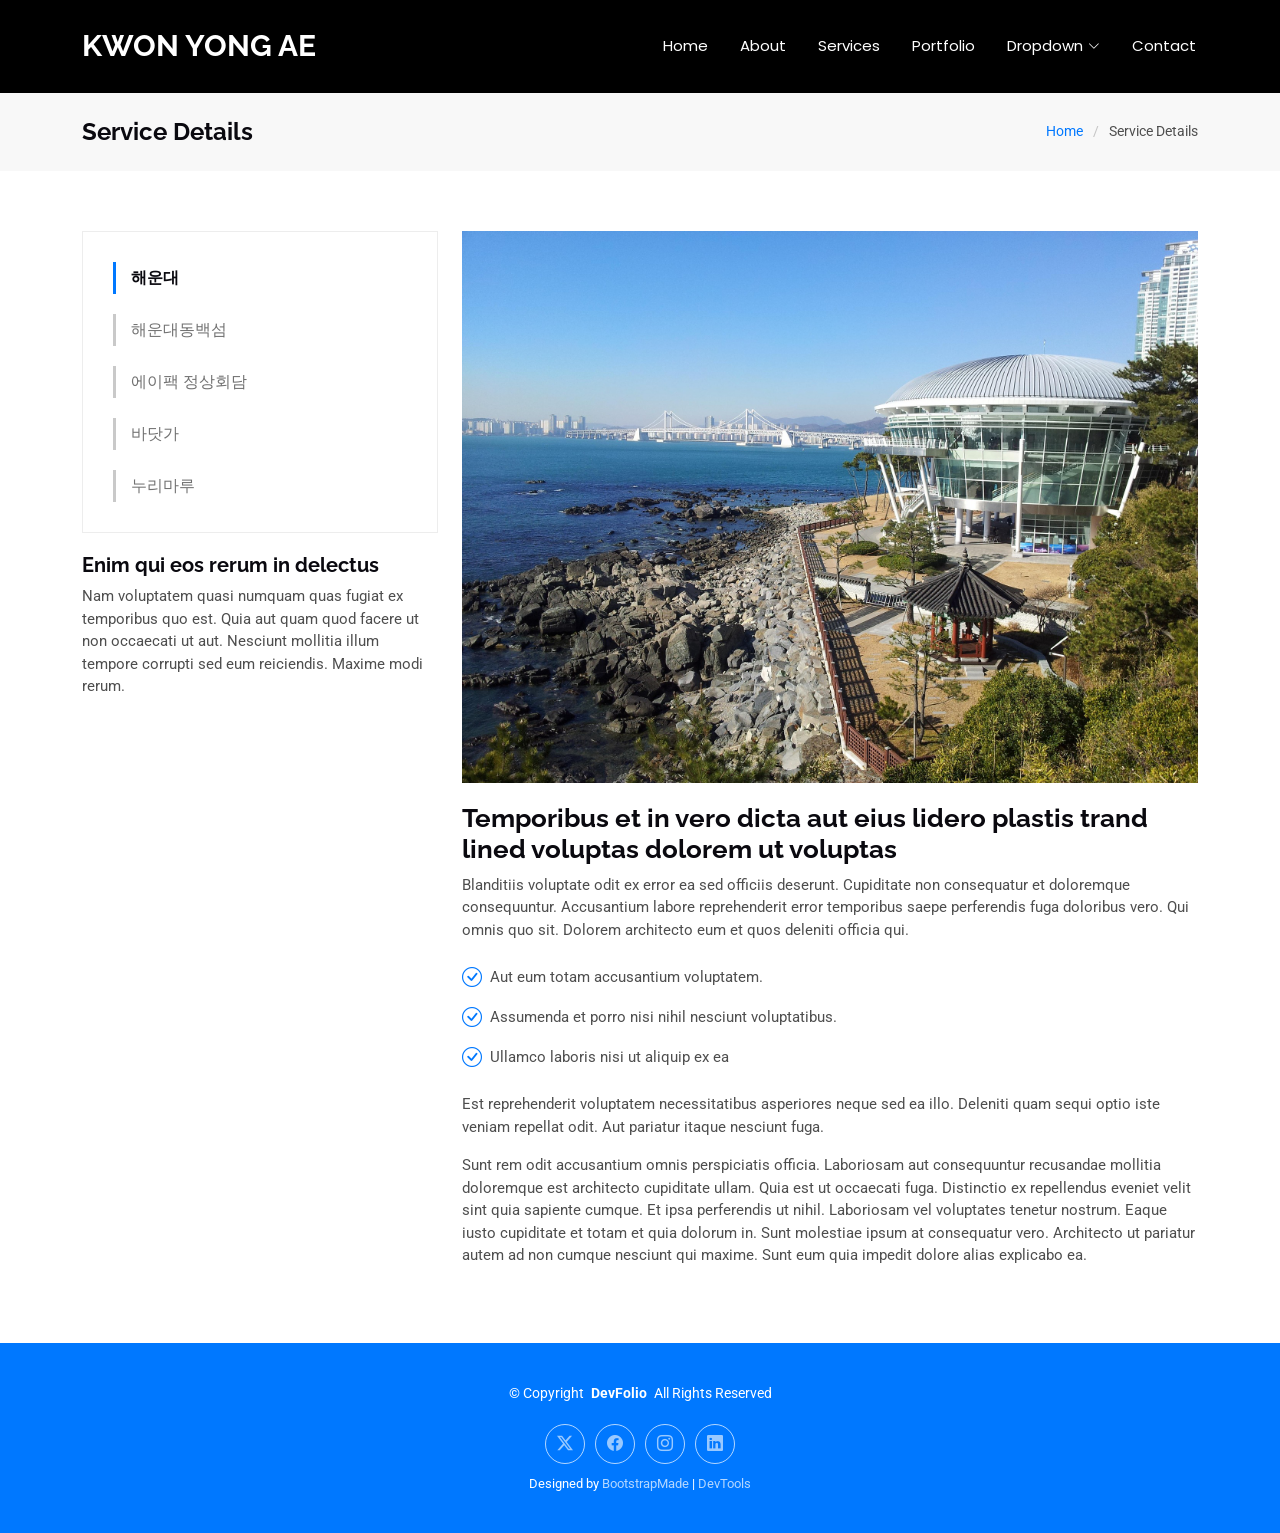
<file: service-details.html>
<!DOCTYPE html>
<html lang="en">

<head>
  <meta charset="utf-8">
  <meta content="width=device-width, initial-scale=1.0" name="viewport">
  <title>Service Details - KWON YONG AE Template</title>
  <meta name="description" content="">
  <meta name="keywords" content="">

  <!-- Favicons -->
  <link href="assets/img/favicon.png" rel="icon">
  <link href="assets/img/apple-touch-icon.png" rel="apple-touch-icon">

  <!-- Fonts -->
  <link href="https://fonts.googleapis.com" rel="preconnect">
  <link href="https://fonts.gstatic.com" rel="preconnect" crossorigin>
  <link href="https://fonts.googleapis.com/css2?family=Roboto:ital,wght@0,100;0,300;0,400;0,500;0,700;0,900;1,100;1,300;1,400;1,500;1,700;1,900&family=Poppins:ital,wght@0,100;0,200;0,300;0,400;0,500;0,600;0,700;0,800;0,900;1,100;1,200;1,300;1,400;1,500;1,600;1,700;1,800;1,900&family=Raleway:ital,wght@0,100;0,200;0,300;0,400;0,500;0,600;0,700;0,800;0,900;1,100;1,200;1,300;1,400;1,500;1,600;1,700;1,800;1,900&display=swap" rel="stylesheet">

  <!-- Vendor CSS Files -->
  <link href="assets/vendor/bootstrap/css/bootstrap.min.css" rel="stylesheet">
  <link href="assets/vendor/bootstrap-icons/bootstrap-icons.css" rel="stylesheet">
  <link href="assets/vendor/aos/aos.css" rel="stylesheet">
  <link href="assets/vendor/glightbox/css/glightbox.min.css" rel="stylesheet">
  <link href="assets/vendor/swiper/swiper-bundle.min.css" rel="stylesheet">

  <!-- Main CSS File -->
  <link href="assets/css/main.css" rel="stylesheet">

  <!-- =======================================================
  * Template Name: DevFolio
  * Template URL: https://bootstrapmade.com/devfolio-bootstrap-portfolio-html-template/
  * Updated: Aug 07 2024 with Bootstrap v5.3.3
  * Author: BootstrapMade.com
  * License: https://bootstrapmade.com/license/
  ======================================================== -->
</head>

<body class="service-details-page">

  <header id="header" class="header d-flex align-items-center sticky-top">
    <div class="container-fluid container-xl position-relative d-flex align-items-center justify-content-between">

      <a href="index.html" class="logo d-flex align-items-center">
        <!-- Uncomment the line below if you also wish to use an image logo -->
        <!-- <img src="assets/img/logo.png" alt=""> -->
        <h1 class="sitename">KWON YONG AE</h1>
      </a>

      <nav id="navmenu" class="navmenu">
        <ul>
          <li><a href="#hero">Home<br></a></li>
          <li><a href="#about">About</a></li>
          <li><a href="#services">Services</a></li>
          <li><a href="#portfolio">Portfolio</a></li>
          <li class="dropdown"><a href="#"><span>Dropdown</span> <i class="bi bi-chevron-down toggle-dropdown"></i></a>
            <ul>
              <li><a href="#">Dropdown 1</a></li>
              <li class="dropdown"><a href="#"><span>Deep Dropdown</span> <i class="bi bi-chevron-down toggle-dropdown"></i></a>
                <ul>
                  <li><a href="#">Deep Dropdown 1</a></li>
                  <li><a href="#">Deep Dropdown 2</a></li>
                  <li><a href="#">Deep Dropdown 3</a></li>
                  <li><a href="#">Deep Dropdown 4</a></li>
                  <li><a href="#">Deep Dropdown 5</a></li>
                </ul>
              </li>
              <li><a href="#">Dropdown 2</a></li>
              <li><a href="#">Dropdown 3</a></li>
              <li><a href="#">Dropdown 4</a></li>
            </ul>
          </li>
          <li><a href="#contact">Contact</a></li>
        </ul>
        <i class="mobile-nav-toggle d-xl-none bi bi-list"></i>
      </nav>

    </div>
  </header>

  <main class="main">

    <!-- Page Title -->
    <div class="page-title" data-aos="fade">
      <div class="container d-lg-flex justify-content-between align-items-center">
        <h1 class="mb-2 mb-lg-0">Service Details</h1>
        <nav class="breadcrumbs">
          <ol>
            <li><a href="index.html">Home</a></li>
            <li class="current">Service Details</li>
          </ol>
        </nav>
      </div>
    </div><!-- End Page Title -->

    <!-- Service Details Section -->
    <section id="service-details" class="service-details section">

      <div class="container">

        <div class="row gy-4">

          <div class="col-lg-4" data-aos="fade-up" data-aos-delay="100">
            <div class="services-list">
              <a href="#" class="active">해운대</a>
              <a href="#">해운대동백섬</a>
              <a href="#">에이팩 정상회담</a>
              <a href="#">바닷가</a>
              <a href="#">누리마루</a>
            </div>

            <h4>Enim qui eos rerum in delectus</h4>
            <p>Nam voluptatem quasi numquam quas fugiat ex temporibus quo est. Quia aut quam quod facere ut non occaecati ut aut. Nesciunt mollitia illum tempore corrupti sed eum reiciendis. Maxime modi rerum.</p>
          </div>

          <div class="col-lg-8" data-aos="fade-up" data-aos-delay="200">
            <img src="assets/img/동백섬.jpg" alt="" class="img-fluid services-img">
            <h3>Temporibus et in vero dicta aut eius lidero plastis trand lined voluptas dolorem ut voluptas</h3>
            <p>
              Blanditiis voluptate odit ex error ea sed officiis deserunt. Cupiditate non consequatur et doloremque consequuntur. Accusantium labore reprehenderit error temporibus saepe perferendis fuga doloribus vero. Qui omnis quo sit. Dolorem architecto eum et quos deleniti officia qui.
            </p>
            <ul>
              <li><i class="bi bi-check-circle"></i> <span>Aut eum totam accusantium voluptatem.</span></li>
              <li><i class="bi bi-check-circle"></i> <span>Assumenda et porro nisi nihil nesciunt voluptatibus.</span></li>
              <li><i class="bi bi-check-circle"></i> <span>Ullamco laboris nisi ut aliquip ex ea</span></li>
            </ul>
            <p>
              Est reprehenderit voluptatem necessitatibus asperiores neque sed ea illo. Deleniti quam sequi optio iste veniam repellat odit. Aut pariatur itaque nesciunt fuga.
            </p>
            <p>
              Sunt rem odit accusantium omnis perspiciatis officia. Laboriosam aut consequuntur recusandae mollitia doloremque est architecto cupiditate ullam. Quia est ut occaecati fuga. Distinctio ex repellendus eveniet velit sint quia sapiente cumque. Et ipsa perferendis ut nihil. Laboriosam vel voluptates tenetur nostrum. Eaque iusto cupiditate et totam et quia dolorum in. Sunt molestiae ipsum at consequatur vero. Architecto ut pariatur autem ad non cumque nesciunt qui maxime. Sunt eum quia impedit dolore alias explicabo ea.
            </p>
          </div>

        </div>

      </div>

    </section><!-- /Service Details Section -->

  </main>

  <footer id="footer" class="footer accent-background">

    <div class="container">
      <div class="copyright text-center ">
        <p>© <span>Copyright</span> <strong class="px-1 sitename">DevFolio</strong> <span>All Rights Reserved</span></p>
      </div>
      <div class="social-links d-flex justify-content-center">
        <a href=""><i class="bi bi-twitter-x"></i></a>
        <a href=""><i class="bi bi-facebook"></i></a>
        <a href=""><i class="bi bi-instagram"></i></a>
        <a href=""><i class="bi bi-linkedin"></i></a>
      </div>
      <div class="credits">
        <!-- All the links in the footer should remain intact. -->
        <!-- You can delete the links only if you've purchased the pro version. -->
        <!-- Licensing information: https://bootstrapmade.com/license/ -->
        <!-- Purchase the pro version with working PHP/AJAX contact form: [buy-url] -->
        Designed by <a href="https://bootstrapmade.com/">BootstrapMade</a> | <a href="https://bootstrapmade.com/tools/">DevTools</a>
      </div>
    </div>

  </footer>

  <!-- Scroll Top -->
  <a href="#" id="scroll-top" class="scroll-top d-flex align-items-center justify-content-center"><i class="bi bi-arrow-up-short"></i></a>

  <!-- Preloader -->
  <div id="preloader"></div>

  <!-- Vendor JS Files -->
  <script src="assets/vendor/bootstrap/js/bootstrap.bundle.min.js"></script>
  <script src="assets/vendor/php-email-form/validate.js"></script>
  <script src="assets/vendor/aos/aos.js"></script>
  <script src="assets/vendor/typed.js/typed.umd.js"></script>
  <script src="assets/vendor/waypoints/noframework.waypoints.js"></script>
  <script src="assets/vendor/purecounter/purecounter_vanilla.js"></script>
  <script src="assets/vendor/glightbox/js/glightbox.min.js"></script>
  <script src="assets/vendor/imagesloaded/imagesloaded.pkgd.min.js"></script>
  <script src="assets/vendor/isotope-layout/isotope.pkgd.min.js"></script>
  <script src="assets/vendor/swiper/swiper-bundle.min.js"></script>

  <!-- Main JS File -->
  <script src="assets/js/main.js"></script>

</body>

</html>
</file>
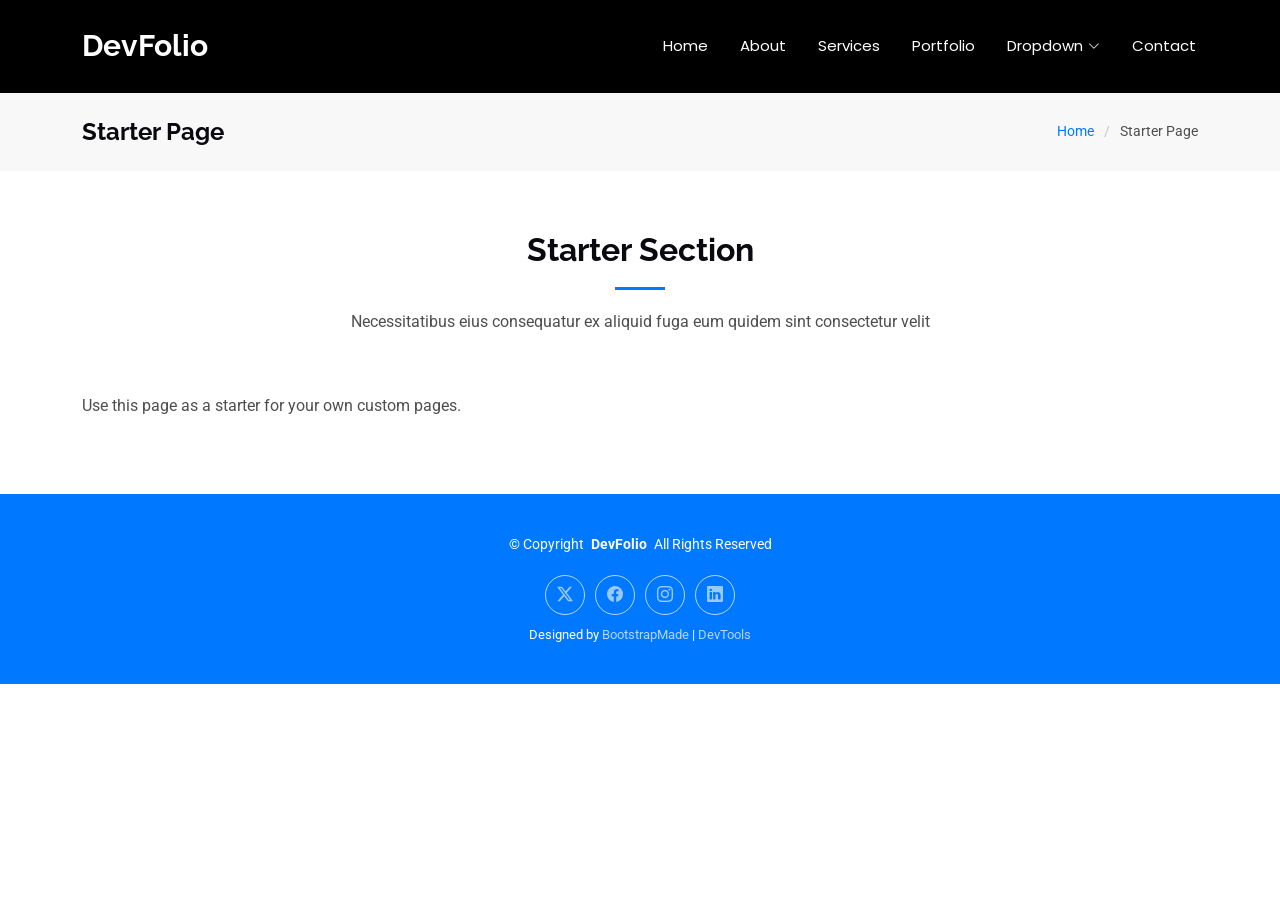
<file: starter-page.html>
<!DOCTYPE html>
<html lang="en">

<head>
  <meta charset="utf-8">
  <meta content="width=device-width, initial-scale=1.0" name="viewport">
  <title>Starter Page - DevFolio Bootstrap Template</title>
  <meta name="description" content="">
  <meta name="keywords" content="">

  <!-- Favicons -->
  <link href="assets/img/favicon.png" rel="icon">
  <link href="assets/img/apple-touch-icon.png" rel="apple-touch-icon">

  <!-- Fonts -->
  <link href="https://fonts.googleapis.com" rel="preconnect">
  <link href="https://fonts.gstatic.com" rel="preconnect" crossorigin>
  <link href="https://fonts.googleapis.com/css2?family=Roboto:ital,wght@0,100;0,300;0,400;0,500;0,700;0,900;1,100;1,300;1,400;1,500;1,700;1,900&family=Poppins:ital,wght@0,100;0,200;0,300;0,400;0,500;0,600;0,700;0,800;0,900;1,100;1,200;1,300;1,400;1,500;1,600;1,700;1,800;1,900&family=Raleway:ital,wght@0,100;0,200;0,300;0,400;0,500;0,600;0,700;0,800;0,900;1,100;1,200;1,300;1,400;1,500;1,600;1,700;1,800;1,900&display=swap" rel="stylesheet">

  <!-- Vendor CSS Files -->
  <link href="assets/vendor/bootstrap/css/bootstrap.min.css" rel="stylesheet">
  <link href="assets/vendor/bootstrap-icons/bootstrap-icons.css" rel="stylesheet">
  <link href="assets/vendor/aos/aos.css" rel="stylesheet">
  <link href="assets/vendor/glightbox/css/glightbox.min.css" rel="stylesheet">
  <link href="assets/vendor/swiper/swiper-bundle.min.css" rel="stylesheet">

  <!-- Main CSS File -->
  <link href="assets/css/main.css" rel="stylesheet">

  <!-- =======================================================
  * Template Name: DevFolio
  * Template URL: https://bootstrapmade.com/devfolio-bootstrap-portfolio-html-template/
  * Updated: Aug 07 2024 with Bootstrap v5.3.3
  * Author: BootstrapMade.com
  * License: https://bootstrapmade.com/license/
  ======================================================== -->
</head>

<body class="starter-page-page">

  <header id="header" class="header d-flex align-items-center sticky-top">
    <div class="container-fluid container-xl position-relative d-flex align-items-center justify-content-between">

      <a href="index.html" class="logo d-flex align-items-center">
        <!-- Uncomment the line below if you also wish to use an image logo -->
        <!-- <img src="assets/img/logo.png" alt=""> -->
        <h1 class="sitename">DevFolio</h1>
      </a>

      <nav id="navmenu" class="navmenu">
        <ul>
          <li><a href="#hero">Home<br></a></li>
          <li><a href="#about">About</a></li>
          <li><a href="#services">Services</a></li>
          <li><a href="#portfolio">Portfolio</a></li>
          <li class="dropdown"><a href="#"><span>Dropdown</span> <i class="bi bi-chevron-down toggle-dropdown"></i></a>
            <ul>
              <li><a href="#">Dropdown 1</a></li>
              <li class="dropdown"><a href="#"><span>Deep Dropdown</span> <i class="bi bi-chevron-down toggle-dropdown"></i></a>
                <ul>
                  <li><a href="#">Deep Dropdown 1</a></li>
                  <li><a href="#">Deep Dropdown 2</a></li>
                  <li><a href="#">Deep Dropdown 3</a></li>
                  <li><a href="#">Deep Dropdown 4</a></li>
                  <li><a href="#">Deep Dropdown 5</a></li>
                </ul>
              </li>
              <li><a href="#">Dropdown 2</a></li>
              <li><a href="#">Dropdown 3</a></li>
              <li><a href="#">Dropdown 4</a></li>
            </ul>
          </li>
          <li><a href="#contact">Contact</a></li>
        </ul>
        <i class="mobile-nav-toggle d-xl-none bi bi-list"></i>
      </nav>

    </div>
  </header>

  <main class="main">

    <!-- Page Title -->
    <div class="page-title" data-aos="fade">
      <div class="container d-lg-flex justify-content-between align-items-center">
        <h1 class="mb-2 mb-lg-0">Starter Page</h1>
        <nav class="breadcrumbs">
          <ol>
            <li><a href="index.html">Home</a></li>
            <li class="current">Starter Page</li>
          </ol>
        </nav>
      </div>
    </div><!-- End Page Title -->

    <!-- Starter Section Section -->
    <section id="starter-section" class="starter-section section">

      <!-- Section Title -->
      <div class="container section-title" data-aos="fade-up">
        <h2>Starter Section</h2>
        <p>Necessitatibus eius consequatur ex aliquid fuga eum quidem sint consectetur velit</p>
      </div><!-- End Section Title -->

      <div class="container" data-aos="fade-up">
        <p>Use this page as a starter for your own custom pages.</p>
      </div>

    </section><!-- /Starter Section Section -->

  </main>

  <footer id="footer" class="footer accent-background">

    <div class="container">
      <div class="copyright text-center ">
        <p>© <span>Copyright</span> <strong class="px-1 sitename">DevFolio</strong> <span>All Rights Reserved</span></p>
      </div>
      <div class="social-links d-flex justify-content-center">
        <a href=""><i class="bi bi-twitter-x"></i></a>
        <a href=""><i class="bi bi-facebook"></i></a>
        <a href=""><i class="bi bi-instagram"></i></a>
        <a href=""><i class="bi bi-linkedin"></i></a>
      </div>
      <div class="credits">
        <!-- All the links in the footer should remain intact. -->
        <!-- You can delete the links only if you've purchased the pro version. -->
        <!-- Licensing information: https://bootstrapmade.com/license/ -->
        <!-- Purchase the pro version with working PHP/AJAX contact form: [buy-url] -->
        Designed by <a href="https://bootstrapmade.com/">BootstrapMade</a> | <a href="https://bootstrapmade.com/tools/">DevTools</a>
      </div>
    </div>

  </footer>

  <!-- Scroll Top -->
  <a href="#" id="scroll-top" class="scroll-top d-flex align-items-center justify-content-center"><i class="bi bi-arrow-up-short"></i></a>

  <!-- Preloader -->
  <div id="preloader"></div>

  <!-- Vendor JS Files -->
  <script src="assets/vendor/bootstrap/js/bootstrap.bundle.min.js"></script>
  <script src="assets/vendor/php-email-form/validate.js"></script>
  <script src="assets/vendor/aos/aos.js"></script>
  <script src="assets/vendor/typed.js/typed.umd.js"></script>
  <script src="assets/vendor/waypoints/noframework.waypoints.js"></script>
  <script src="assets/vendor/purecounter/purecounter_vanilla.js"></script>
  <script src="assets/vendor/glightbox/js/glightbox.min.js"></script>
  <script src="assets/vendor/imagesloaded/imagesloaded.pkgd.min.js"></script>
  <script src="assets/vendor/isotope-layout/isotope.pkgd.min.js"></script>
  <script src="assets/vendor/swiper/swiper-bundle.min.js"></script>

  <!-- Main JS File -->
  <script src="assets/js/main.js"></script>

</body>

</html>
</file>
<file: assets/css/main.css>
/**
* Template Name: DevFolio
* Template URL: https://bootstrapmade.com/devfolio-bootstrap-portfolio-html-template/
* Updated: Aug 07 2024 with Bootstrap v5.3.3
* Author: BootstrapMade.com
* License: https://bootstrapmade.com/license/
*/

/*--------------------------------------------------------------
# Font & Color Variables
# Help: https://bootstrapmade.com/color-system/
--------------------------------------------------------------*/
/* Fonts */
:root {
  --default-font: "Roboto",  system-ui, -apple-system, "Segoe UI", Roboto, "Helvetica Neue", Arial, "Noto Sans", "Liberation Sans", sans-serif, "Apple Color Emoji", "Segoe UI Emoji", "Segoe UI Symbol", "Noto Color Emoji";
  --heading-font: "Raleway",  sans-serif;
  --nav-font: "Poppins",  sans-serif;
}

/* Global Colors - The following color variables are used throughout the website. Updating them here will change the color scheme of the entire website */
:root { 
  --background-color: #ffffff; /* Background color for the entire website, including individual sections */
  --default-color: #4e4e4e; /* Default color used for the majority of the text content across the entire website */
  --heading-color: #0a090f; /* Color for headings, subheadings and title throughout the website */
  --accent-color: #0078ff; /* Accent color that represents your brand on the website. It's used for buttons, links, and other elements that need to stand out */
  --surface-color: #ffffff; /* The surface color is used as a background of boxed elements within sections, such as cards, icon boxes, or other elements that require a visual separation from the global background. */
  --contrast-color: #ffffff; /* Contrast color for text, ensuring readability against backgrounds of accent, heading, or default colors. */
}

/* Nav Menu Colors - The following color variables are used specifically for the navigation menu. They are separate from the global colors to allow for more customization options */
:root {
  --nav-color: #ffffff;  /* The default color of the main navmenu links */
  --nav-hover-color: #ffffff; /* Applied to main navmenu links when they are hovered over or active */
  --nav-mobile-background-color: #ffffff; /* Used as the background color for mobile navigation menu */
  --nav-dropdown-background-color: #ffffff; /* Used as the background color for dropdown items that appear when hovering over primary navigation items */
  --nav-dropdown-color: #212529; /* Used for navigation links of the dropdown items in the navigation menu. */
  --nav-dropdown-hover-color: #0078ff; /* Similar to --nav-hover-color, this color is applied to dropdown navigation links when they are hovered over. */
}

/* Color Presets - These classes override global colors when applied to any section or element, providing reuse of the sam color scheme. */

.light-background {
  --background-color: #f9f9f9;
  --surface-color: #ffffff;
}

.dark-background {
  --background-color: #060606;
  --default-color: #ffffff;
  --heading-color: #ffffff;
  --surface-color: #252525;
  --contrast-color: #ffffff;
}

.accent-background {
  --background-color: #0078ff;
  --default-color: #ffffff;
  --heading-color: #ffffff;
  --accent-color: #ffffff;
  --surface-color: #3393ff;
  --contrast-color: #ffffff;
}

/* Smooth scroll */
:root {
  scroll-behavior: smooth;
}

/*--------------------------------------------------------------
# General Styling & Shared Classes
--------------------------------------------------------------*/
body {
  color: var(--default-color);
  background-color: var(--background-color);
  font-family: var(--default-font);
}

a {
  color: var(--accent-color);
  text-decoration: none;
  transition: 0.3s;
}

a:hover {
  color: color-mix(in srgb, var(--accent-color), transparent 25%);
  text-decoration: none;
}

h1,
h2,
h3,
h4,
h5,
h6 {
  color: var(--heading-color);
  font-family: var(--heading-font);
}

/* PHP Email Form Messages
------------------------------*/
.php-email-form .error-message {
  display: none;
  background: #df1529;
  color: #ffffff;
  text-align: left;
  padding: 15px;
  margin-bottom: 24px;
  font-weight: 600;
}

.php-email-form .sent-message {
  display: none;
  color: #ffffff;
  background: #059652;
  text-align: center;
  padding: 15px;
  margin-bottom: 24px;
  font-weight: 600;
}

.php-email-form .loading {
  display: none;
  background: var(--surface-color);
  text-align: center;
  padding: 15px;
  margin-bottom: 24px;
}

.php-email-form .loading:before {
  content: "";
  display: inline-block;
  border-radius: 50%;
  width: 24px;
  height: 24px;
  margin: 0 10px -6px 0;
  border: 3px solid var(--accent-color);
  border-top-color: var(--surface-color);
  animation: php-email-form-loading 1s linear infinite;
}

@keyframes php-email-form-loading {
  0% {
    transform: rotate(0deg);
  }

  100% {
    transform: rotate(360deg);
  }
}

/*--------------------------------------------------------------
# Global Header
--------------------------------------------------------------*/
.header {
  --background-color: #000000;
  --default-color: #ffffff;
  --heading-color: #ffffff;
  color: var(--default-color);
  background-color: var(--background-color);
  padding: 20px 0;
  transition: all 0.5s;
  z-index: 997;
}

.header .logo {
  line-height: 1;
}

.header .logo img {
  max-height: 32px;
  margin-right: 8px;
}

.header .logo h1 {
  font-size: 30px;
  margin: 0;
  font-weight: 700;
  color: var(--heading-color);
}

.scrolled .header {
  box-shadow: 0px 0 18px rgba(0, 0, 0, 0.1);
}

/*--------------------------------------------------------------
# Navigation Menu
--------------------------------------------------------------*/
/* Desktop Navigation */
@media (min-width: 1200px) {
  .navmenu {
    padding: 0;
  }

  .navmenu ul {
    margin: 0;
    padding: 0;
    display: flex;
    list-style: none;
    align-items: center;
  }

  .navmenu li {
    position: relative;
  }

  .navmenu>ul>li {
    white-space: nowrap;
    padding: 15px 14px;
  }

  .navmenu>ul>li:last-child {
    padding-right: 0;
  }

  .navmenu a,
  .navmenu a:focus {
    color: var(--nav-color);
    font-size: 15px;
    padding: 0 2px;
    font-family: var(--nav-font);
    font-weight: 400;
    display: flex;
    align-items: center;
    justify-content: space-between;
    white-space: nowrap;
    transition: 0.3s;
    position: relative;
  }

  .navmenu a i,
  .navmenu a:focus i {
    font-size: 12px;
    line-height: 0;
    margin-left: 5px;
    transition: 0.3s;
  }

  .navmenu>ul>li>a:before {
    content: "";
    position: absolute;
    width: 100%;
    height: 2px;
    bottom: -6px;
    left: 0;
    background-color: var(--nav-hover-color);
    visibility: hidden;
    width: 0px;
    transition: all 0.3s ease-in-out 0s;
  }

  .navmenu a:hover:before,
  .navmenu li:hover>a:before,
  .navmenu .active:before {
    visibility: visible;
    width: 100%;
  }

  .navmenu li:hover>a,
  .navmenu .active,
  .navmenu .active:focus {
    color: var(--nav-hover-color);
  }

  .navmenu .dropdown ul {
    margin: 0;
    padding: 10px 0;
    background: var(--nav-dropdown-background-color);
    display: block;
    position: absolute;
    visibility: hidden;
    left: 14px;
    top: 130%;
    opacity: 0;
    transition: 0.3s;
    border-radius: 4px;
    z-index: 99;
    box-shadow: 0px 0px 30px rgba(0, 0, 0, 0.1);
  }

  .navmenu .dropdown ul li {
    min-width: 200px;
  }

  .navmenu .dropdown ul a {
    padding: 10px 20px;
    font-size: 15px;
    text-transform: none;
    color: var(--nav-dropdown-color);
  }

  .navmenu .dropdown ul a i {
    font-size: 12px;
  }

  .navmenu .dropdown ul a:hover,
  .navmenu .dropdown ul .active:hover,
  .navmenu .dropdown ul li:hover>a {
    color: var(--nav-dropdown-hover-color);
  }

  .navmenu .dropdown:hover>ul {
    opacity: 1;
    top: 100%;
    visibility: visible;
  }

  .navmenu .dropdown .dropdown ul {
    top: 0;
    left: -90%;
    visibility: hidden;
  }

  .navmenu .dropdown .dropdown:hover>ul {
    opacity: 1;
    top: 0;
    left: -100%;
    visibility: visible;
  }
}

/* Mobile Navigation */
@media (max-width: 1199px) {
  .mobile-nav-toggle {
    color: var(--nav-color);
    font-size: 28px;
    line-height: 0;
    margin-right: 10px;
    cursor: pointer;
    transition: color 0.3s;
  }

  .navmenu {
    padding: 0;
    z-index: 9997;
  }

  .navmenu ul {
    display: none;
    list-style: none;
    position: absolute;
    inset: 60px 20px 20px 20px;
    padding: 10px 0;
    margin: 0;
    border-radius: 6px;
    background-color: var(--nav-mobile-background-color);
    border: 1px solid color-mix(in srgb, var(--default-color), transparent 90%);
    box-shadow: none;
    overflow-y: auto;
    transition: 0.3s;
    z-index: 9998;
  }

  .navmenu a,
  .navmenu a:focus {
    color: var(--nav-dropdown-color);
    padding: 10px 20px;
    font-family: var(--nav-font);
    font-size: 17px;
    font-weight: 500;
    display: flex;
    align-items: center;
    justify-content: space-between;
    white-space: nowrap;
    transition: 0.3s;
  }

  .navmenu a i,
  .navmenu a:focus i {
    font-size: 12px;
    line-height: 0;
    margin-left: 5px;
    width: 30px;
    height: 30px;
    display: flex;
    align-items: center;
    justify-content: center;
    border-radius: 50%;
    transition: 0.3s;
    background-color: color-mix(in srgb, var(--accent-color), transparent 90%);
  }

  .navmenu a i:hover,
  .navmenu a:focus i:hover {
    background-color: var(--accent-color);
    color: var(--contrast-color);
  }

  .navmenu a:hover,
  .navmenu .active,
  .navmenu .active:focus {
    color: var(--nav-dropdown-hover-color);
  }

  .navmenu .active i,
  .navmenu .active:focus i {
    background-color: var(--accent-color);
    color: var(--contrast-color);
    transform: rotate(180deg);
  }

  .navmenu .dropdown ul {
    position: static;
    display: none;
    z-index: 99;
    padding: 10px 0;
    margin: 10px 20px;
    background-color: var(--nav-dropdown-background-color);
    transition: all 0.5s ease-in-out;
  }

  .navmenu .dropdown ul ul {
    background-color: rgba(33, 37, 41, 0.1);
  }

  .navmenu .dropdown>.dropdown-active {
    display: block;
    background-color: rgba(33, 37, 41, 0.03);
  }

  .mobile-nav-active {
    overflow: hidden;
  }

  .mobile-nav-active .mobile-nav-toggle {
    color: #fff;
    position: absolute;
    font-size: 32px;
    top: 15px;
    right: 15px;
    margin-right: 0;
    z-index: 9999;
  }

  .mobile-nav-active .navmenu {
    position: fixed;
    overflow: hidden;
    inset: 0;
    background: rgba(33, 37, 41, 0.8);
    transition: 0.3s;
  }

  .mobile-nav-active .navmenu>ul {
    display: block;
  }
}

/*--------------------------------------------------------------
# Global Footer
--------------------------------------------------------------*/
.footer {
  color: var(--default-color);
  background-color: var(--background-color);
  font-size: 14px;
  padding: 40px 0;
  position: relative;
}

.footer .copyright p {
  margin-bottom: 0;
}

.footer .social-links {
  margin-top: 20px;
}

.footer .social-links a {
  display: flex;
  align-items: center;
  justify-content: center;
  width: 40px;
  height: 40px;
  border-radius: 50%;
  border: 1px solid color-mix(in srgb, var(--default-color), transparent 30%);
  font-size: 16px;
  color: color-mix(in srgb, var(--default-color), transparent 40%);
  margin: 0 5px;
  transition: 0.3s;
}

.footer .social-links a:hover {
  color: var(--default-color);
  border-color: var(--default-color);
}

.footer .credits {
  margin-top: 10px;
  font-size: 13px;
  text-align: center;
}

.footer .credits a {
  color: color-mix(in srgb, var(--default-color), transparent 30%);
}

/*--------------------------------------------------------------
# Preloader
--------------------------------------------------------------*/
#preloader {
  position: fixed;
  inset: 0;
  z-index: 999999;
  overflow: hidden;
  background: var(--background-color);
  transition: all 0.6s ease-out;
}

#preloader:before {
  content: "";
  position: fixed;
  top: calc(50% - 30px);
  left: calc(50% - 30px);
  border: 6px solid #ffffff;
  border-color: var(--accent-color) transparent var(--accent-color) transparent;
  border-radius: 50%;
  width: 60px;
  height: 60px;
  animation: animate-preloader 1.5s linear infinite;
}

@keyframes animate-preloader {
  0% {
    transform: rotate(0deg);
  }

  100% {
    transform: rotate(360deg);
  }
}

/*--------------------------------------------------------------
# Scroll Top Button
--------------------------------------------------------------*/
.scroll-top {
  position: fixed;
  visibility: hidden;
  opacity: 0;
  right: 15px;
  bottom: -15px;
  z-index: 99999;
  background-color: var(--accent-color);
  width: 44px;
  height: 44px;
  border-radius: 50px;
  transition: all 0.4s;
}

.scroll-top i {
  font-size: 24px;
  color: var(--contrast-color);
  line-height: 0;
}

.scroll-top:hover {
  background-color: color-mix(in srgb, var(--accent-color), transparent 20%);
  color: var(--contrast-color);
}

.scroll-top.active {
  visibility: visible;
  opacity: 1;
  bottom: 15px;
}

/*--------------------------------------------------------------
# Disable aos animation delay on mobile devices
--------------------------------------------------------------*/
@media screen and (max-width: 768px) {
  [data-aos-delay] {
    transition-delay: 0 !important;
  }
}

/*--------------------------------------------------------------
# Global Page Titles & Breadcrumbs
--------------------------------------------------------------*/
.page-title {
  --background-color: color-mix(in srgb, var(--default-color), transparent 96%);
  color: var(--default-color);
  background-color: var(--background-color);
  padding: 25px 0;
  position: relative;
}

.page-title h1 {
  font-size: 24px;
  font-weight: 700;
}

.page-title .breadcrumbs ol {
  display: flex;
  flex-wrap: wrap;
  list-style: none;
  padding: 0;
  margin: 0;
  font-size: 14px;
  font-weight: 400;
}

.page-title .breadcrumbs ol li+li {
  padding-left: 10px;
}

.page-title .breadcrumbs ol li+li::before {
  content: "/";
  display: inline-block;
  padding-right: 10px;
  color: color-mix(in srgb, var(--default-color), transparent 70%);
}

/*--------------------------------------------------------------
# Global Sections
--------------------------------------------------------------*/
section,
.section {
  color: var(--default-color);
  background-color: var(--background-color);
  padding: 60px 0;
  scroll-margin-top: 92px;
  overflow: clip;
}

@media (max-width: 1199px) {

  section,
  .section {
    scroll-margin-top: 76px;
  }
}

/*--------------------------------------------------------------
# Global Section Titles
--------------------------------------------------------------*/
.section-title {
  text-align: center;
  padding-bottom: 60px;
  position: relative;
}

.section-title h2 {
  font-size: 32px;
  font-weight: 700;
  margin-bottom: 20px;
  padding-bottom: 20px;
  position: relative;
}

.section-title h2:after {
  content: "";
  position: absolute;
  display: block;
  width: 50px;
  height: 3px;
  background: var(--accent-color);
  left: 0;
  right: 0;
  bottom: 0;
  margin: auto;
}

.section-title p {
  margin-bottom: 0;
}

/*--------------------------------------------------------------
# Hero Section
--------------------------------------------------------------*/
.hero {
  width: 100%;
  min-height: calc(100vh - 92px);
  position: relative;
  padding: 60px 0;
  display: flex;
  align-items: center;
  justify-content: center;
}

.hero img {
  position: absolute;
  inset: 0;
  display: block;
  width: 100%;
  height: 100%;
  object-fit: cover;
  z-index: 1;
}

.hero:before {
  content: "";
  background: color-mix(in srgb, var(--background-color), transparent 30%);
  position: absolute;
  inset: 0;
  z-index: 2;
}

.hero .container {
  position: relative;
  z-index: 3;
}

.hero h2 {
  margin: 0;
  font-size: 64px;
  font-weight: 700;
}

.hero p {
  margin: 5px 0 0 0;
  font-size: 36px;
  font-weight: 600;
}

.hero p span {
  letter-spacing: 1px;
}

@media (max-width: 768px) {
  .hero h2 {
    font-size: 32px;
  }

  .hero p {
    font-size: 20px;
  }
}

/*--------------------------------------------------------------
# About Section
--------------------------------------------------------------*/
.about .container {
  background-color: var(--surface-color);
  box-shadow: 0px 2px 15px rgba(0, 0, 0, 0.1);
  padding: 30px;
}

.about .skills-content h5 {
  font-size: 18px;
  font-weight: 700;
  margin: 30px 0 15px 0;
}

.about .progress {
  height: 36px;
  display: block;
  background: none;
  border-radius: 0;
  margin-top: 15px;
}

.about .progress .skill {
  color: var(--default-color);
  padding: 0;
  margin: 0 0 6px 0;
  text-transform: uppercase;
  display: block;
  font-weight: 600;
  font-family: var(--heading-font);
}

.about .progress .skill .val {
  float: right;
  font-style: normal;
}

.about .progress-bar-wrap {
  background: color-mix(in srgb, var(--default-color), transparent 90%);
  height: 10px;
}

.about .progress-bar {
  width: 1px;
  height: 10px;
  transition: 0.9s;
  background-color: var(--accent-color);
}

.about .about-me h4 {
  font-size: 28px;
  position: relative;
  padding-bottom: 10px;
  margin-bottom: 30px;
  font-weight: 700;
}

.about .about-me h4:after {
  content: "";
  position: absolute;
  display: block;
  width: 64px;
  height: 3px;
  background: var(--accent-color);
  left: 0;
  bottom: 0;
  margin: auto;
}

.about .about-me p {
  font-size: 18px;
}

/*--------------------------------------------------------------
# Resume Section
--------------------------------------------------------------*/
.resume .resume-title {
  color: var(--heading-color);
  font-size: 26px;
  font-weight: 700;
  margin-top: 20px;
  margin-bottom: 20px;
}

.resume .resume-item {
  padding: 0 0 20px 20px;
  margin-top: -2px;
  border-left: 2px solid var(--accent-color);
  position: relative;
}

.resume .resume-item h4 {
  line-height: 18px;
  font-size: 18px;
  font-weight: 600;
  text-transform: uppercase;
  color: color-mix(in srgb, var(--default-color), transparent 20%);
  margin-bottom: 10px;
}

.resume .resume-item h5 {
  font-size: 16px;
  padding: 5px 15px;
  display: inline-block;
  font-weight: 600;
  margin-bottom: 10px;
}

.resume .resume-item ul {
  padding-left: 20px;
}

.resume .resume-item ul li {
  padding-bottom: 10px;
}

.resume .resume-item:last-child {
  padding-bottom: 0;
}

.resume .resume-item::before {
  content: "";
  position: absolute;
  width: 16px;
  height: 16px;
  border-radius: 50px;
  left: -9px;
  top: 0;
  background: var(--background-color);
  border: 2px solid var(--accent-color);
}

/*--------------------------------------------------------------
# Services Section
--------------------------------------------------------------*/
.services .service-item {
  background-color: var(--surface-color);
  box-shadow: 0px 5px 90px 0px rgba(0, 0, 0, 0.1);
  padding: 60px 30px;
  transition: all ease-in-out 0.3s;
  border-radius: 18px;
  border-bottom: 5px solid var(--surface-color);
  height: 100%;
}

.services .service-item .icon {
  color: var(--contrast-color);
  background: var(--accent-color);
  margin: 0;
  width: 64px;
  height: 64px;
  border-radius: 50px;
  display: flex;
  align-items: center;
  justify-content: center;
  margin-bottom: 20px;
  font-size: 28px;
  transition: ease-in-out 0.3s;
}

.services .service-item h3 {
  font-weight: 700;
  margin: 10px 0 15px 0;
  font-size: 22px;
  transition: ease-in-out 0.3s;
}

.services .service-item p {
  line-height: 24px;
  font-size: 14px;
  margin-bottom: 0;
}

@media (min-width: 1365px) {
  .services .service-item:hover {
    transform: translateY(-10px);
    border-color: var(--accent-color);
  }

  .services .service-item:hover h3 {
    color: var(--accent-color);
  }
}

/*--------------------------------------------------------------
# Stats Section
--------------------------------------------------------------*/
.stats {
  position: relative;
  padding: 120px 0;
}

.stats img {
  position: absolute;
  inset: 0;
  display: block;
  width: 100%;
  height: 100%;
  object-fit: cover;
  z-index: 1;
}

.stats:before {
  content: "";
  background: color-mix(in srgb, var(--background-color), transparent 40%);
  position: absolute;
  inset: 0;
  z-index: 2;
}

.stats .container {
  position: relative;
  z-index: 3;
}

.stats .stats-item {
  padding: 30px;
  width: 100%;
}

.stats .stats-item span {
  font-size: 48px;
  display: block;
  color: var(--default-color);
  font-weight: 700;
}

.stats .stats-item p {
  padding: 0;
  margin: 0;
  font-family: var(--heading-font);
  font-size: 16px;
  font-weight: 700;
  color: color-mix(in srgb, var(--default-color), transparent 40%);
}

/*--------------------------------------------------------------
# Portfolio Section
--------------------------------------------------------------*/
.portfolio .portfolio-filters {
  padding: 0;
  margin: 0 auto 20px auto;
  list-style: none;
  text-align: center;
}

.portfolio .portfolio-filters li {
  cursor: pointer;
  display: inline-block;
  padding: 0;
  font-size: 16px;
  font-weight: 600;
  margin: 0 10px;
  line-height: 1;
  text-transform: uppercase;
  margin-bottom: 5px;
  transition: all 0.3s ease-in-out;
}

.portfolio .portfolio-filters li:hover,
.portfolio .portfolio-filters li.filter-active {
  color: var(--accent-color);
}

.portfolio .portfolio-filters li:first-child {
  margin-left: 0;
}

.portfolio .portfolio-filters li:last-child {
  margin-right: 0;
}

@media (max-width: 575px) {
  .portfolio .portfolio-filters li {
    font-size: 14px;
    margin: 0 5px;
  }
}

.portfolio .portfolio-item {
  position: relative;
}

.portfolio .portfolio-item .portfolio-info {
  opacity: 0;
  position: absolute;
  left: 30px;
  right: 30px;
  bottom: 0;
  z-index: 3;
  transition: all ease-in-out 0.3s;
  background: color-mix(in srgb, var(--background-color), transparent 10%);
  padding: 15px;
}

.portfolio .portfolio-item .portfolio-info h4 {
  font-size: 18px;
  font-weight: 600;
  padding-right: 50px;
}

.portfolio .portfolio-item .portfolio-info p {
  color: color-mix(in srgb, var(--default-color), transparent 30%);
  font-size: 14px;
  margin-bottom: 0;
  padding-right: 50px;
}

.portfolio .portfolio-item .portfolio-info .preview-link,
.portfolio .portfolio-item .portfolio-info .details-link {
  position: absolute;
  right: 50px;
  font-size: 24px;
  top: calc(50% - 14px);
  color: color-mix(in srgb, var(--default-color), transparent 30%);
  transition: 0.3s;
  line-height: 0;
}

.portfolio .portfolio-item .portfolio-info .preview-link:hover,
.portfolio .portfolio-item .portfolio-info .details-link:hover {
  color: var(--accent-color);
}

.portfolio .portfolio-item .portfolio-info .details-link {
  right: 14px;
  font-size: 28px;
}

.portfolio .portfolio-item:hover .portfolio-info {
  opacity: 1;
  bottom: 20px;
}

/*--------------------------------------------------------------
# Pricing Section
--------------------------------------------------------------*/
.pricing .pricing-item {
  border-bottom: 1px dashed color-mix(in srgb, var(--default-color), transparent 60%);
  width: 100%;
  height: 100%;
  padding: 0 0 15px 0;
}

.pricing .pricing-item h3 {
  margin: 0;
  font-size: 20px;
  font-weight: 600;
}

.pricing .pricing-item h4 {
  margin: 0;
  font-size: 18px;
  color: var(--accent-color);
}

/*--------------------------------------------------------------
# Faq Section
--------------------------------------------------------------*/
.faq .content h3 {
  font-weight: 400;
  font-size: 34px;
}

.faq .content p {
  font-size: 15px;
  color: color-mix(in srgb, var(--default-color), transparent 30%);
}

.faq .faq-container .faq-item {
  background-color: var(--surface-color);
  position: relative;
  padding: 20px;
  margin-bottom: 20px;
  box-shadow: 0px 5px 25px 0px rgba(0, 0, 0, 0.1);
  overflow: hidden;
}

.faq .faq-container .faq-item:last-child {
  margin-bottom: 0;
}

.faq .faq-container .faq-item h3 {
  font-weight: 600;
  font-size: 18px;
  line-height: 24px;
  margin: 0 30px 0 0;
  transition: 0.3s;
  cursor: pointer;
  display: flex;
  align-items: flex-start;
}

.faq .faq-container .faq-item h3 .num {
  color: var(--accent-color);
  padding-right: 5px;
}

.faq .faq-container .faq-item h3:hover {
  color: var(--accent-color);
}

.faq .faq-container .faq-item .faq-content {
  display: grid;
  grid-template-rows: 0fr;
  transition: 0.3s ease-in-out;
  visibility: hidden;
  opacity: 0;
}

.faq .faq-container .faq-item .faq-content p {
  margin-bottom: 0;
  overflow: hidden;
}

.faq .faq-container .faq-item .faq-toggle {
  position: absolute;
  top: 20px;
  right: 20px;
  font-size: 16px;
  line-height: 0;
  transition: 0.3s;
  cursor: pointer;
}

.faq .faq-container .faq-item .faq-toggle:hover {
  color: var(--accent-color);
}

.faq .faq-container .faq-active h3 {
  color: var(--accent-color);
}

.faq .faq-container .faq-active .faq-content {
  grid-template-rows: 1fr;
  visibility: visible;
  opacity: 1;
  padding-top: 10px;
}

.faq .faq-container .faq-active .faq-toggle {
  transform: rotate(90deg);
  color: var(--accent-color);
}

/*--------------------------------------------------------------
# Testimonials Section
--------------------------------------------------------------*/
.testimonials {
  padding: 80px 0;
  position: relative;
}

.testimonials:before {
  content: "";
  background: color-mix(in srgb, var(--background-color), transparent 30%);
  position: absolute;
  inset: 0;
  z-index: 2;
}

.testimonials .testimonials-bg {
  position: absolute;
  inset: 0;
  display: block;
  width: 100%;
  height: 100%;
  object-fit: cover;
  z-index: 1;
}

.testimonials .container {
  position: relative;
  z-index: 3;
}

.testimonials .testimonials-carousel,
.testimonials .testimonials-slider {
  overflow: hidden;
}

.testimonials .testimonial-item {
  text-align: center;
}

.testimonials .testimonial-item .testimonial-img {
  width: 100px;
  border-radius: 50%;
  border: 6px solid color-mix(in srgb, var(--default-color), transparent 85%);
  margin: 0 auto;
}

.testimonials .testimonial-item h3 {
  font-size: 20px;
  font-weight: bold;
  margin: 10px 0 5px 0;
}

.testimonials .testimonial-item h4 {
  font-size: 14px;
  margin: 0 0 15px 0;
  color: color-mix(in srgb, var(--default-color), transparent 40%);
}

.testimonials .testimonial-item .stars {
  margin-bottom: 15px;
}

.testimonials .testimonial-item .stars i {
  color: #ffc107;
  margin: 0 1px;
}

.testimonials .testimonial-item .quote-icon-left,
.testimonials .testimonial-item .quote-icon-right {
  color: color-mix(in srgb, var(--default-color), transparent 40%);
  font-size: 26px;
  line-height: 0;
}

.testimonials .testimonial-item .quote-icon-left {
  display: inline-block;
  left: -5px;
  position: relative;
}

.testimonials .testimonial-item .quote-icon-right {
  display: inline-block;
  right: -5px;
  position: relative;
  top: 10px;
  transform: scale(-1, -1);
}

.testimonials .testimonial-item p {
  font-style: italic;
  margin: 0 auto 15px auto;
}

.testimonials .swiper-wrapper {
  height: auto;
}

.testimonials .swiper-pagination {
  margin-top: 20px;
  position: relative;
}

.testimonials .swiper-pagination .swiper-pagination-bullet {
  width: 12px;
  height: 12px;
  background-color: color-mix(in srgb, var(--default-color), transparent 50%);
  opacity: 0.5;
}

.testimonials .swiper-pagination .swiper-pagination-bullet-active {
  background-color: var(--default-color);
  opacity: 1;
}

@media (min-width: 992px) {
  .testimonials .testimonial-item p {
    width: 80%;
  }
}

/*--------------------------------------------------------------
# Contact Section
--------------------------------------------------------------*/
.contact .info-wrap {
  background-color: var(--surface-color);
  box-shadow: 0px 0px 20px rgba(0, 0, 0, 0.1);
  padding: 30px;
  margin-bottom: 30px;
}

.contact .info-item i {
  font-size: 20px;
  color: var(--accent-color);
  width: 56px;
  height: 56px;
  display: flex;
  justify-content: center;
  align-items: center;
  transition: all 0.3s ease-in-out;
  border-radius: 50%;
  border: 1px solid color-mix(in srgb, var(--accent-color), transparent 40%);
  margin-right: 15px;
}

.contact .info-item h3 {
  font-size: 18px;
  font-weight: 700;
  margin: 0 0 2px 0;
}

.contact .info-item p {
  padding: 0;
  margin-bottom: 0;
  font-size: 14px;
}

.contact .info-item:hover i {
  background: var(--accent-color);
  color: var(--contrast-color);
}

.contact .php-email-form {
  background-color: var(--surface-color);
  box-shadow: 0px 0px 20px rgba(0, 0, 0, 0.1);
  padding: 30px;
}

@media (max-width: 575px) {
  .contact .php-email-form {
    padding: 20px;
  }
}

.contact .php-email-form input[type=text],
.contact .php-email-form input[type=email],
.contact .php-email-form textarea {
  font-size: 14px;
  padding: 10px 15px;
  box-shadow: none;
  border-radius: 0;
  color: var(--default-color);
  background-color: color-mix(in srgb, var(--background-color), transparent 50%);
  border-color: color-mix(in srgb, var(--default-color), transparent 80%);
}

.contact .php-email-form input[type=text]:focus,
.contact .php-email-form input[type=email]:focus,
.contact .php-email-form textarea:focus {
  border-color: var(--accent-color);
}

.contact .php-email-form input[type=text]::placeholder,
.contact .php-email-form input[type=email]::placeholder,
.contact .php-email-form textarea::placeholder {
  color: color-mix(in srgb, var(--default-color), transparent 70%);
}

.contact .php-email-form button[type=submit] {
  color: var(--contrast-color);
  background: var(--accent-color);
  border: 0;
  padding: 10px 30px;
  transition: 0.4s;
  border-radius: 50px;
}

.contact .php-email-form button[type=submit]:hover {
  background: color-mix(in srgb, var(--accent-color), transparent 20%);
}

/*--------------------------------------------------------------
# Portfolio Details Section
--------------------------------------------------------------*/
.portfolio-details .portfolio-details-slider img {
  width: 100%;
}

.portfolio-details .swiper-wrapper {
  height: auto;
}

.portfolio-details .swiper-button-prev,
.portfolio-details .swiper-button-next {
  width: 48px;
  height: 48px;
}

.portfolio-details .swiper-button-prev:after,
.portfolio-details .swiper-button-next:after {
  color: rgba(255, 255, 255, 0.8);
  background-color: rgba(0, 0, 0, 0.15);
  font-size: 24px;
  border-radius: 50%;
  width: 48px;
  height: 48px;
  display: flex;
  align-items: center;
  justify-content: center;
  transition: 0.3s;
}

.portfolio-details .swiper-button-prev:hover:after,
.portfolio-details .swiper-button-next:hover:after {
  background-color: rgba(0, 0, 0, 0.3);
}

@media (max-width: 575px) {

  .portfolio-details .swiper-button-prev,
  .portfolio-details .swiper-button-next {
    display: none;
  }
}

.portfolio-details .swiper-pagination {
  margin-top: 20px;
  position: relative;
}

.portfolio-details .swiper-pagination .swiper-pagination-bullet {
  width: 10px;
  height: 10px;
  background-color: color-mix(in srgb, var(--default-color), transparent 85%);
  opacity: 1;
}

.portfolio-details .swiper-pagination .swiper-pagination-bullet-active {
  background-color: var(--accent-color);
}

.portfolio-details .portfolio-info h3 {
  font-size: 22px;
  font-weight: 700;
  margin-bottom: 20px;
  padding-bottom: 20px;
  position: relative;
}

.portfolio-details .portfolio-info h3:after {
  content: "";
  position: absolute;
  display: block;
  width: 50px;
  height: 3px;
  background: var(--accent-color);
  left: 0;
  bottom: 0;
}

.portfolio-details .portfolio-info ul {
  list-style: none;
  padding: 0;
  font-size: 15px;
}

.portfolio-details .portfolio-info ul li {
  display: flex;
  flex-direction: column;
  padding-bottom: 15px;
}

.portfolio-details .portfolio-info ul strong {
  text-transform: uppercase;
  font-weight: 400;
  color: color-mix(in srgb, var(--default-color), transparent 50%);
  font-size: 14px;
}

.portfolio-details .portfolio-info .btn-visit {
  padding: 8px 40px;
  background: var(--accent-color);
  color: var(--contrast-color);
  border-radius: 50px;
  transition: 0.3s;
}

.portfolio-details .portfolio-info .btn-visit:hover {
  background: color-mix(in srgb, var(--accent-color), transparent 20%);
}

.portfolio-details .portfolio-description h2 {
  font-size: 26px;
  font-weight: 700;
  margin-bottom: 20px;
}

.portfolio-details .portfolio-description p {
  padding: 0;
}

.portfolio-details .portfolio-description .testimonial-item {
  padding: 30px 30px 0 30px;
  position: relative;
  background: color-mix(in srgb, var(--default-color), transparent 97%);
  margin-bottom: 50px;
}

.portfolio-details .portfolio-description .testimonial-item .testimonial-img {
  width: 90px;
  border-radius: 50px;
  border: 6px solid var(--background-color);
  float: left;
  margin: 0 10px 0 0;
}

.portfolio-details .portfolio-description .testimonial-item h3 {
  font-size: 18px;
  font-weight: bold;
  margin: 15px 0 5px 0;
  padding-top: 20px;
}

.portfolio-details .portfolio-description .testimonial-item h4 {
  font-size: 14px;
  color: #6c757d;
  margin: 0;
}

.portfolio-details .portfolio-description .testimonial-item .quote-icon-left,
.portfolio-details .portfolio-description .testimonial-item .quote-icon-right {
  color: color-mix(in srgb, var(--accent-color), transparent 50%);
  font-size: 26px;
  line-height: 0;
}

.portfolio-details .portfolio-description .testimonial-item .quote-icon-left {
  display: inline-block;
  left: -5px;
  position: relative;
}

.portfolio-details .portfolio-description .testimonial-item .quote-icon-right {
  display: inline-block;
  right: -5px;
  position: relative;
  top: 10px;
  transform: scale(-1, -1);
}

.portfolio-details .portfolio-description .testimonial-item p {
  font-style: italic;
  margin: 0 0 15px 0 0 0;
  padding: 0;
}

/*--------------------------------------------------------------
# Service Details Section
--------------------------------------------------------------*/
.service-details .services-list {
  background-color: var(--surface-color);
  padding: 10px 30px;
  border: 1px solid color-mix(in srgb, var(--default-color), transparent 90%);
  margin-bottom: 20px;
}

.service-details .services-list a {
  display: block;
  line-height: 1;
  padding: 8px 0 8px 15px;
  border-left: 3px solid color-mix(in srgb, var(--default-color), transparent 70%);
  margin: 20px 0;
  color: color-mix(in srgb, var(--default-color), transparent 20%);
  transition: 0.3s;
}

.service-details .services-list a.active {
  color: var(--heading-color);
  font-weight: 700;
  border-color: var(--accent-color);
}

.service-details .services-list a:hover {
  border-color: var(--accent-color);
}

.service-details .services-img {
  margin-bottom: 20px;
}

.service-details h3 {
  font-size: 26px;
  font-weight: 700;
}

.service-details h4 {
  font-size: 20px;
  font-weight: 700;
}

.service-details p {
  font-size: 15px;
}

.service-details ul {
  list-style: none;
  padding: 0;
  font-size: 15px;
}

.service-details ul li {
  padding: 5px 0;
  display: flex;
  align-items: center;
}

.service-details ul i {
  font-size: 20px;
  margin-right: 8px;
  color: var(--accent-color);
}

/*--------------------------------------------------------------
# Starter Section Section
--------------------------------------------------------------*/
.starter-section {
  /* Add your styles here */
}
</file>
